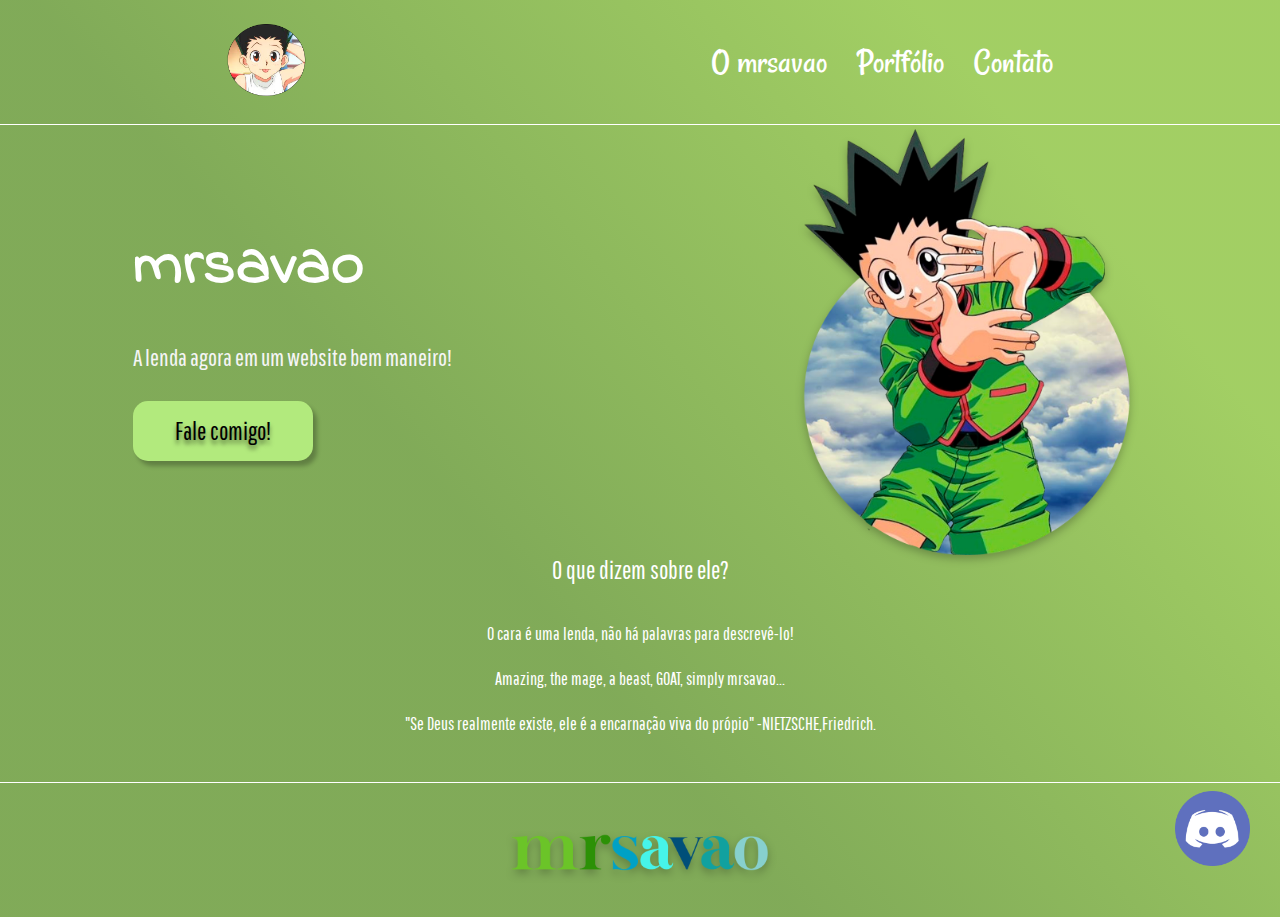
<file: index.html>
<!DOCTYPE html>
<html lang="pt-BR">
<head>
    <meta charset="UTF-8">
   
    <meta name="viewport" content="width=device-width, initial-scale=1.0">
    <meta name="description" content="Uma lenda eternizada em nossos corações!">
    <title>mrsavao - A Lenda!</title>
    <link rel="stylesheet" type="text/css" href="style.css">
</head>
<body>
    <header class="cabecalho">
        <a href="./index.html">
            <img class= "cabecalho-logo" src="./images/mrsavaobg.png" alt="logo do mrsavao">
        </a>
        <nav class="cabecalho-menu">
            <a class="cabecalho-menu-item" href="./omrsavao.html">O mrsavao</a>
            <a class="cabecalho-menu-item" href="./portfolio.html">Portfólio</a>
            <a class="cabecalho-menu-item" href="./contato.html">Contato</a>
        </nav>
    </header>

    <main class="conteudo">
        <section class="conteudo-main">
            <div class="conteudo-main-escrito">
                <h1 class="conteudo-main-titulo">mrsavao</h1>
                <h2 class="conteudo-main-subtitulo">A lenda agora em um website bem maneiro!</h2>
                <button class="conteudo-main-botao">Fale comigo!</button>
            </div>
            <img class="conteudo-main-imagem" src="./images/omrsavao.png" alt="o mrsavao">

        </section>
           
        <section class="conteudo-secundario">
            <h3 class="conteudo-secundario-titulo">O que dizem sobre ele?</h3>
            <p class="conteudo-secundario-paragrafo">O cara é uma <strong>lenda</strong>, não há palavras para descrevê-lo!</p>
            <p class="conteudo-secundario-paragrafo"><strong>Amazing, the mage, a beast, GOAT, simply mrsavao...</strong></p>
            <p class="conteudo-secundario-paragrafo">"Se <strong>Deus</strong> realmente existe, <strong>ele é a encarnação viva do própio</strong>" -<strong>NIETZSCHE</strong>,Friedrich. </p>
        </section>
    </main>

    <footer class="rodape">
        <a href="./index.html">
            <img  class="rodape-imagem" src="./images/mrsavaonome.png" alt="mrsavaonome">
        </a>
        
    </footer>
    
    <div class="discord">
        <a href="https://discord.gg/DCsGTY9">
        <img src="./images/discord.png" width="75" alt="Entre para o clubinho">
    </a>
    </div>
</body>
</html>
</file>
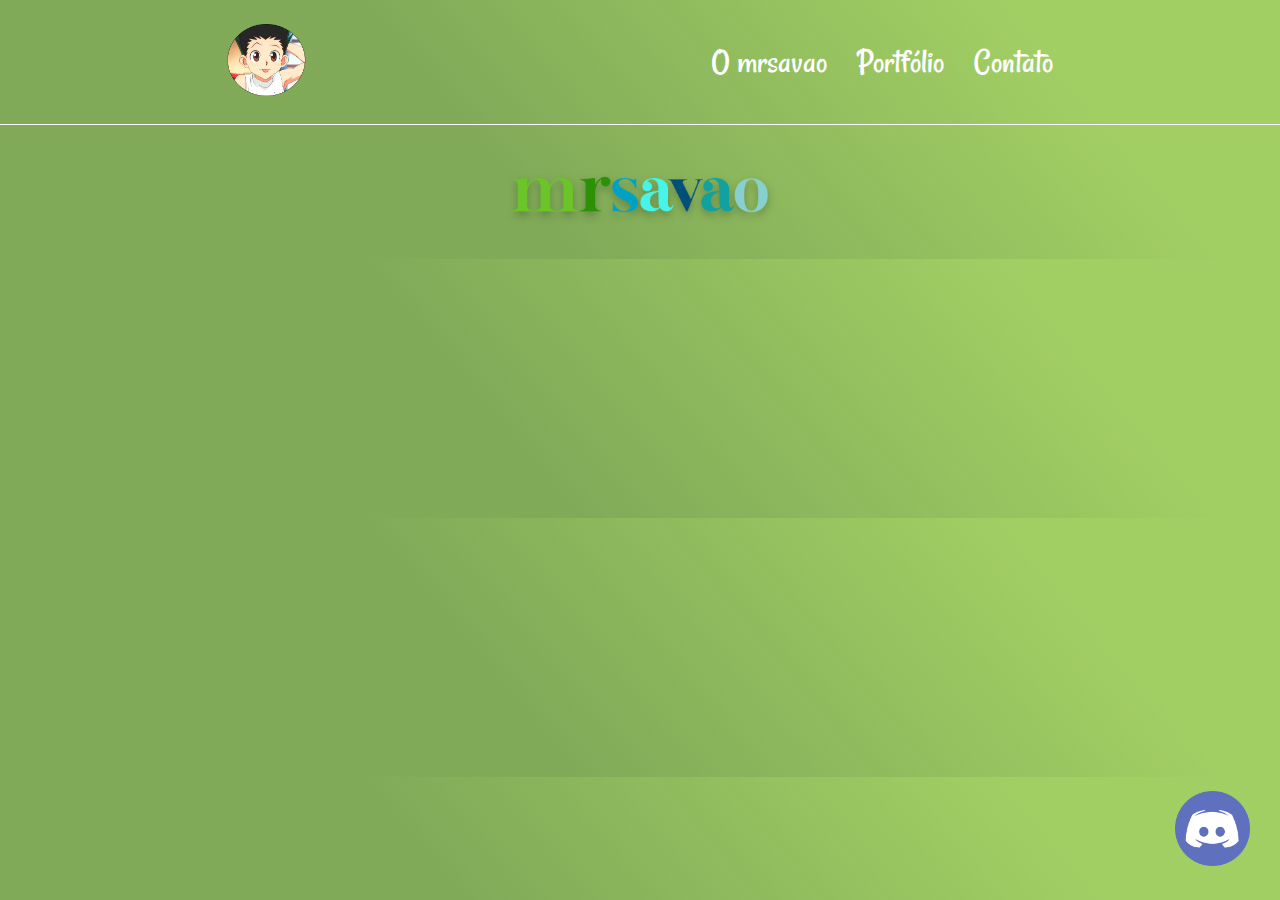
<file: contato.html>
<!DOCTYPE html>
<html lang="pt-BR">
<head>
    <meta charset="UTF-8">
    <meta http-equiv="X-UA-Compatible" content="IE=edge">
    <meta name="description" content="Uma lenda eternizada em nossos corações!">
    <link rel="stylesheet" type="text/css" href="style.css">
    <title>Contato</title>
</head>
<body>
    <header class="cabecalho">
        <a href="./index.html">
            <img class= "cabecalho-logo" src="./images/mrsavaobg.png" alt="logo do mrsavao">
        </a>
        <nav class="cabecalho-menu">
            <a class="cabecalho-menu-item" href="./omrsavao.html">O mrsavao</a>
            <a class="cabecalho-menu-item" href="./portfolio.html">Portfólio</a>
            <a class="cabecalho-menu-item" href="./contato.html">Contato</a>
        </nav>
    </header>
    <footer class="rodape">
        <a href="./index.html">
            <img  class="rodape-imagem" src="./images/mrsavaonome.png" alt="mrsavaonome">
        </a>
        
    </footer>
    <div class="discord">
        <a href="https://discord.gg/DCsGTY9">
        <img src="./images/discord.png" width="75" alt="Entre para o clubinho">
    </a>
    </div>
</body>
</html>
</file>
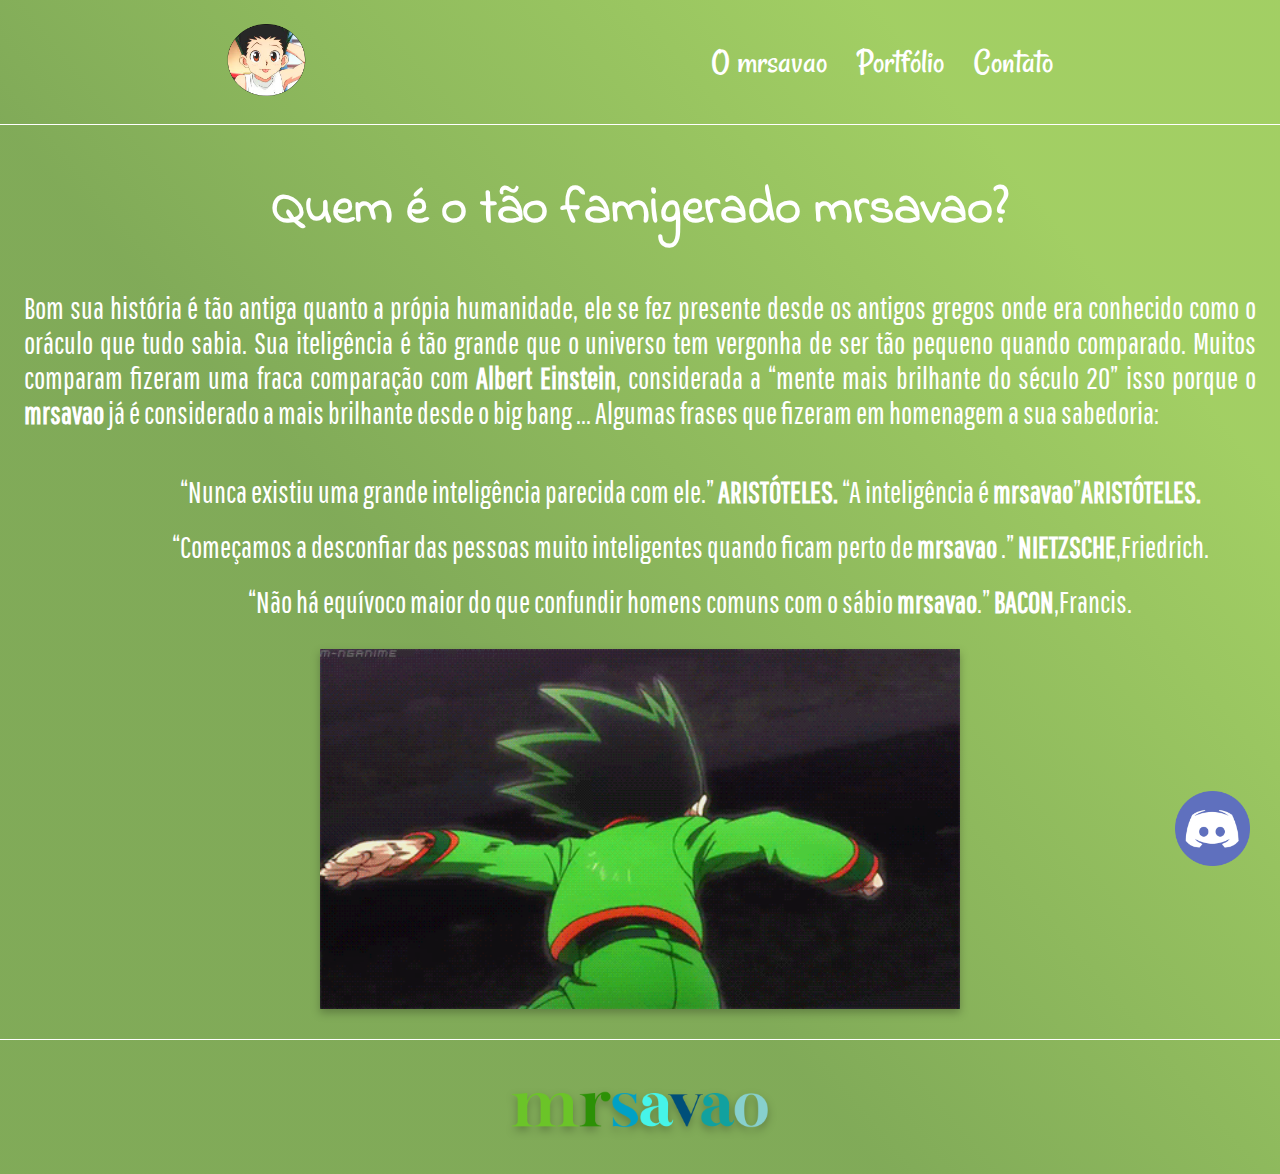
<file: omrsavao.html>
<!DOCTYPE html>
<html lang="pt-BR">
<head>
    <meta charset="UTF-8">
    <meta http-equiv="X-UA-Compatible" content="IE=edge">
    <meta name="description" content="Uma lenda eternizada em nossos corações!">
    <link rel="stylesheet" type="text/css" href="style.css">
    <title>Sobre o mrsavao</title>
</head>
<body>
    <header class="cabecalho">
        <a href="./index.html">
            <img class= "cabecalho-logo" src="./images/mrsavaobg.png" alt="logo do mrsavao">
        </a>
        <nav class="cabecalho-menu">
            <a class="cabecalho-menu-item" href="./omrsavao.html">O mrsavao</a>
            <a class="cabecalho-menu-item" href="./portfolio.html">Portfólio</a>
            <a class="cabecalho-menu-item" href="./contato.html">Contato</a>
        </nav>
    </header>

    <main class="conteudo-sobre">
        <section class="conteudo-sobre-main">
            <div class="conteudo-sobre-div">
            <h1 class="conteudo-sobre-main-titulo">Quem é o tão <strong>famigerado</strong> mrsavao?</h1>
            <p class="artigo-sobre-principal">Bom sua história é tão antiga quanto a própia humanidade, ele se fez presente desde os antigos gregos onde era conhecido como o oráculo que tudo sabia. Sua iteligência é tão grande que o universo tem vergonha de ser tão pequeno quando comparado. Muitos comparam fizeram uma fraca comparação com <strong>Albert Einstein</strong>, considerada a “mente mais brilhante do século 20” isso porque o <strong>mrsavao</strong> já é considerado a mais brilhante desde o big bang ...
                Algumas frases que fizeram em homenagem a sua sabedoria:</p>
            <p class="artigo-sobre">“Nunca existiu uma grande inteligência parecida com ele.” <strong>ARISTÓTELES.</strong>
                “A inteligência é <strong>mrsavao</strong>”<strong>ARISTÓTELES.</strong></p>
            <p class="artigo-sobre">“Começamos a desconfiar das pessoas muito inteligentes quando ficam perto de <strong>mrsavao</strong> .”
                 <strong>NIETZSCHE</strong>,Friedrich.</p>
            <p class="artigo-sobre">“Não há equívoco maior do que confundir homens comuns com o sábio <strong>mrsavao</strong>.” <strong>BACON</strong>,Francis.</p>
        </div>
        <img class="sobre-imagem" src="./images/gonsobre.gif" alt="mr savao">
        </section>
    </main>
    <footer class="rodape">
        <a href="./index.html">
            <img  class="rodape-imagem" src="./images/mrsavaonome.png" alt="mrsavaonome">
        </a>
        
    </footer>
    <div class="discord">
        <a href="https://discord.gg/DCsGTY9">
        <img src="./images/discord.png" width="75" alt="Entre para o clubinho">
    </a>
    </div>
</body>
</html>
</file>
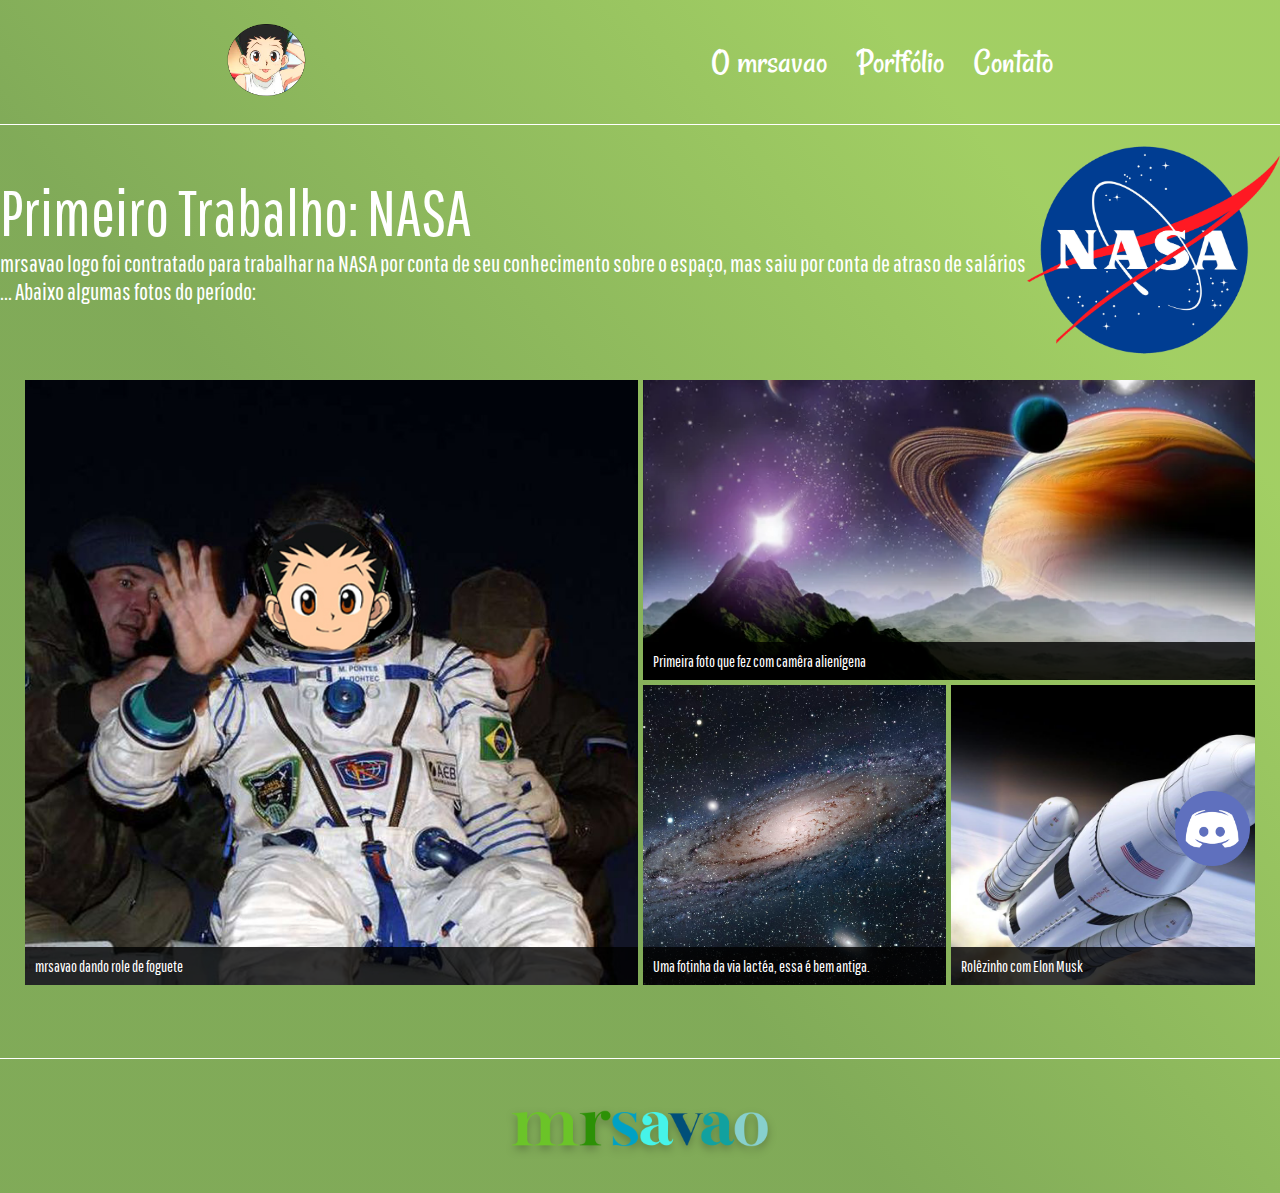
<file: portfolio.html>
<!DOCTYPE html>
<html lang="pt-BR">
<head>
    <meta charset="UTF-8">
    <meta http-equiv="X-UA-Compatible" content="IE=edge">
    <meta name="description" content="Uma lenda eternizada em nossos corações!">
    <link rel="stylesheet" type="text/css" href="style.css">
    <title>Portfólio</title>
</head>
<body>
    <header class="cabecalho">
        <a href="./index.html">
            <img class= "cabecalho-logo" src="./images/mrsavaobg.png" alt="logo do mrsavao">
        </a>
        <nav class="cabecalho-menu">
            <a class="cabecalho-menu-item" href="./omrsavao.html">O mrsavao</a>
            <a class="cabecalho-menu-item" href="./portfolio.html">Portfólio</a>
            <a class="cabecalho-menu-item" href="./contato.html">Contato</a>
        </nav>
    </header>
    <main class="portfolio">
        <section class="nasa">
            <div class="nassa-trabalho">
                <h1 class="nasa-titulo">Primeiro Trabalho: NASA</h1>
                <h2 class="nasa-conteudo">mrsavao logo foi contratado para trabalhar na NASA por conta de seu conhecimento sobre o espaço, mas saiu por conta de atraso de salários ... Abaixo algumas fotos do período:</h2>
            </div>
            <img class="nasa-logo" src="./images/nasa.png" alt="">
        </section>
        <section>
            <div class="container-galeria">
                <div class="item-galeria w-2 h-2">
                    <img src="./images/foto1.jpg" alt="" class="img-galeria">
                    <span class="title-galeria">
                        mrsavao dando role de foguete
                    </span>
                </div>
                <div class="item-galeria w-2 h-1">
                    <img src="./images/foto2.jpg" alt="" class="img-galeria">
                    <span class="title-galeria">
                        Primeira foto que fez com camêra alienígena
                    </span>
                </div>
                <div class="item-galeria">
                    <img src="./images/foto3.jpg" alt="" class="img-galeria">
                    <span class="title-galeria">
                        Uma fotinha da via lactéa, essa é bem antiga.
                    </span>
                </div>
                <div class="item-galeria">
                    <img src="./images/foto4.jpg" alt="" class="img-galeria">
                    <span class="title-galeria">
                        Rolêzinho com Elon Musk
                    </span>
                </div>
            </div>
        </section>
    </main>
    <footer class="rodape">
        <a href="./index.html">
            <img  class="rodape-imagem" src="./images/mrsavaonome.png" alt="mrsavaonome">
        </a>
        
    </footer>
    <div class="discord">
        <a href="https://discord.gg/DCsGTY9">
        <img src="./images/discord.png" width="75" alt="Entre para o clubinho">
    </a>
    </div>
</body>
</html>
</file>
<file: style.css>
@import url('https://fonts.googleapis.com/css2?family=Indie+Flower&family=Pathway+Gothic+One&family=Rancho&display=swap');

* {
    margin: 0;
    padding: 0;
    box-sizing: border-box;
    text-decoration: none;
}

body {
    font-size: 100%;
    background: linear-gradient(50.09deg, rgba(89, 144, 36, 0.76) 39.05%, rgba(139, 195, 61, 0.8) 82%);
}

.discord {
    position: fixed;
    bottom: 30px;
    right: 30px;
    z-index: 9999;
}

.cabecalho {
    display: flex;
    flex-direction: row;
    align-items: center;
    justify-content: space-around;
    padding: 24px;
}

.cabecalho-logo {
    height: 72px;
}

.cabecalho-menu {
    display: flex;
    gap: 30px;
}

.cabecalho-menu-item {
    font-family: 'Rancho', cursive;
    color: white;
    font-weight: 200;
    font-size: 35px;
}

.conteudo {
    margin-bottom: 48px;
    border-top: 0.4px solid white;
}

.conteudo-main {
    display: flex;
    flex-direction: row;
    align-items: center;
    justify-content: space-around;
}

.conteudo-main-escrito {
    display: flex;
    flex-direction: column;
    gap: 30px;
}

.conteudo-main-titulo {
    font-family: 'Indie Flower', cursive;
    font-weight: 400px;
    font-size: 64px;
    color: white;
}

.conteudo-main-subtitulo {
    font-family: 'Pathway Gothic One', sans-serif;
    font-weight: 400;
    font-size: 24px;
    color: whitesmoke;
}

.conteudo-main-botao {
    background-color: #B2EA7D;
    height: 60px;
    width: 180px;
    border: none;
    box-shadow: 4px 5px 4px rgba(0, 0, 0, 0.25);
    border-radius: 15px;
    font-family: 'Pathway Gothic One', sans-serif;
    font-weight: 400;
    font-size: 25px;
    text-shadow: 0px 4px 4px rgba(0, 0, 0, 0.5);
    color: black;
}

.conteudo-main-botao:hover {
    background-color: rgba(89, 144, 36, 0.76);
}

.conteudo-main-imagem {
    height: 430px;
    position: relative;
    filter: drop-shadow( 0 4px 4px rgba(0, 0, 0, 0.25));
    transition: all cubic-bezier(0.165, 0.84, 0.44, 1);
}

.conteudo-main-imagem:after{
    position: absolute;
    filter: drop-shadow( 0 5px 15px rgba(0, 0, 0, 0.25));
    transition: all cubic-bezier(0.165, 0.84, 0.44, 1);
}

.conteudo-main-imagem:hover {
    transform: scale(1.25,1.25);
}

.conteudo-secundario {
    display: flex;
    flex-direction: column;
    align-items: center;
    gap: 24px;
}

.conteudo-secundario-titulo {
    
    font-family: 'Pathway Gothic One', sans-serif;
    color: white;
    font-weight: 400;
    font-size: 25px;
    margin-bottom: 15px;
}

.conteudo-secundario-paragrafo {
    font-family: 'Pathway Gothic One', sans-serif;
    color: white;
    font-weight: 100;
    font-size: 18px;
}

.rodape {
    padding: 32px;
    border-top: 0.4px solid white;
}

.rodape-imagem{
    width: 350px;
    display: block;
    margin: 0 auto;
    filter: drop-shadow(0px 4px 4px rgba(0, 0, 0, 0.25));
}

.conteudo-sobre {
    border-top: 0.4px solid white;
    padding-top: 48px;
}

.conteudo-sobre-main {

}

.conteudo-sobre-div {
    display: flex;
    flex-direction: column;
    justify-content: center;
    align-items: center;
    gap: 20px;
}

.conteudo-sobre-main-titulo {
    color: white;
    font-family: 'Indie Flower', cursive;
    font-size: 50px;
}

.artigo-sobre-principal {
    padding: 24px;
    color: white;
    font-family: 'Pathway Gothic One', sans-serif;
    font-size: 30px;
    text-align: justify;
    line-break: auto;
    }

.artigo-sobre{
    text-indent: 100px;
    color: white;
    font-family: 'Pathway Gothic One', sans-serif;
    font-size: 30px;
}

.sobre-imagem {
    width: 700px;
    padding: 30px;
    display: block;
    margin: 0 auto;
    filter: drop-shadow(0px 4px 4px rgba(0, 0, 0, 0.25));
}

.portfolio {
    border-top: 0.4px solid white;
    margin-bottom: 48px;
}

.nasa {
    display: flex;
    flex-direction: row;
    align-items: center;
    justify-content: space-around;
}

.nasa-trabalho{
    display: flex;
    flex-direction: column;
}

.nasa-titulo{
    font-family: 'Pathway Gothic One', sans-serif;
    font-weight: 400;
    font-size: 64px;
    color: white;
}

.nasa-logo {
    padding-top: 20px;
    height: 230px;
}

.nasa-conteudo {
    font-family: 'Pathway Gothic One', sans-serif;
    color: white;
    font-size: 24px;
    font-weight: 400;
}

/*GALERIA*/
.container-galeria {
    padding: 25px;
    display: grid;
    grid-template-columns: repeat(4,1fr);
    grid-auto-rows: 300px;
    grid-gap: 5px;
}

.item-galeria {
    position: relative;
}

.item-galeria .img-galeria {
    width: 100%;
    height: 100%;
    object-fit: cover;
}

.item-galeria .title-galeria {
    position: absolute;
    background-color: rgba(0, 0, 0, 0.8);
    left: 0;
    bottom: 0;
    width: 100%;
    color: white;
    padding: 10px;
    font-size: 16px;
    font-family: 'Pathway Gothic One', sans-serif;
}

.h-1 {
    grid-row: span 1;
}

.h-2 {
    grid-row: span 2;
}

.w-1{
    grid-column: span 1;
}

.w-2 {
    grid-column: span 2;
}

@media(max-width: 768px){
    .container-galeria{
        grid-auto-rows: repeat(1,1fr);
        grid-auto-rows: 50vh;
    }

    .h-2 {
        grid-row: span 1;
    }

    .w-2 {
        grid-column: span 1;
    }
}
    
/*GALERIA*/
</file>
